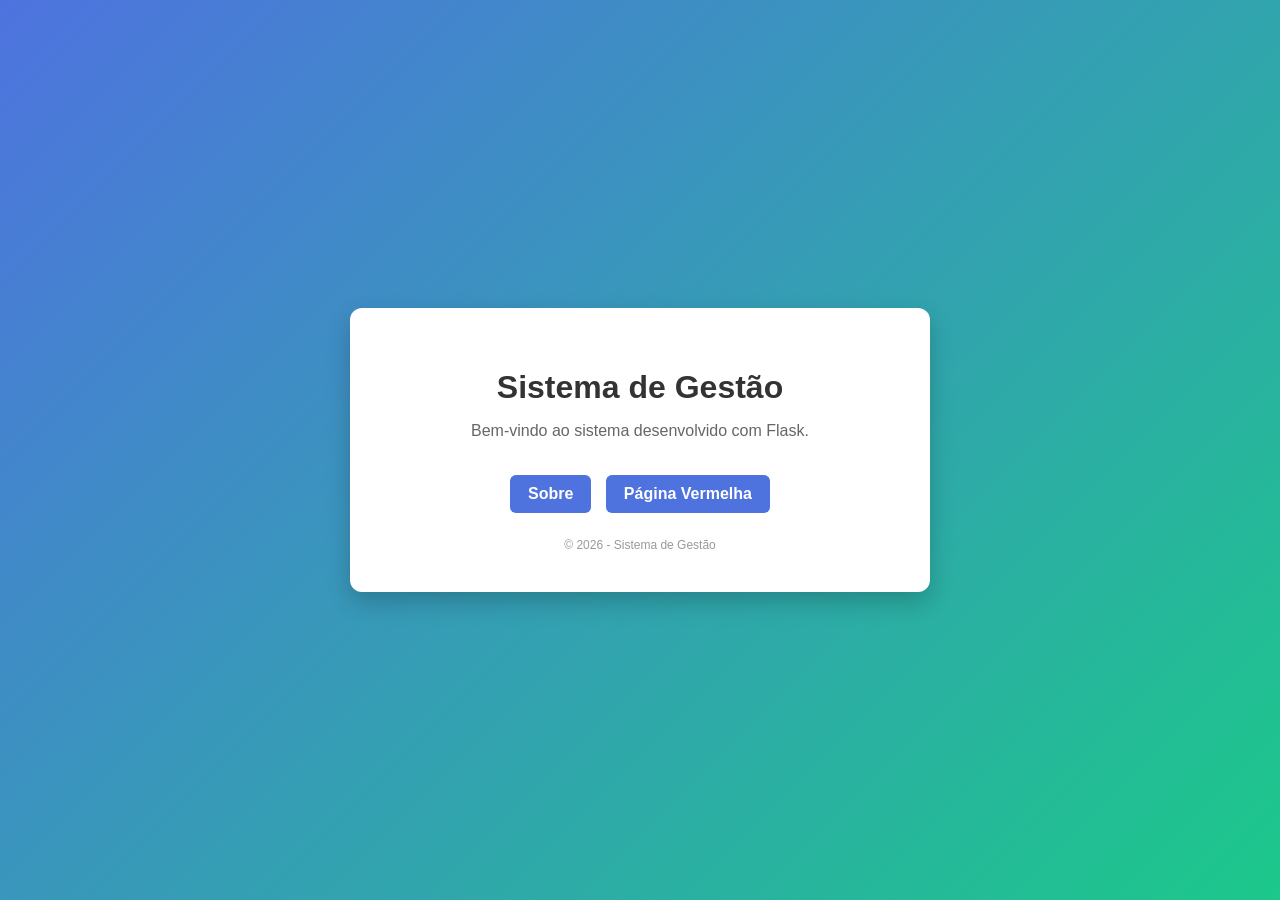
<file: index.html>
<!DOCTYPE html>
<html lang="pt-BR">
<head>
  <meta charset="UTF-8">
  <meta name="viewport" content="width=device-width, initial-scale=1.0">
  <title>Sistema de Gestão</title>

  <style>
    body {
      margin: 0;
      font-family: Arial, Helvetica, sans-serif;
      background: linear-gradient(135deg, #4e73df, #1cc88a);
      display: flex;
      justify-content: center;
      align-items: center;
      height: 100vh;
    }

    .container {
      background-color: white;
      padding: 40px;
      border-radius: 12px;
      box-shadow: 0 10px 25px rgba(0, 0, 0, 0.2);
      text-align: center;
      width: 90%;
      max-width: 500px;
    }

    h1 {
      margin-bottom: 15px;
      color: #333;
    }

    p {
      color: #666;
      margin-bottom: 30px;
    }

    nav a {
      text-decoration: none;
      color: white;
      background-color: #4e73df;
      padding: 10px 18px;
      margin: 5px;
      border-radius: 6px;
      transition: 0.3s ease;
      display: inline-block;
      font-weight: bold;
    }

    nav a:hover {
      background-color: #2e59d9;
      transform: scale(1.05);
    }

    footer {
      margin-top: 20px;
      font-size: 12px;
      color: #999;
    }
  </style>

</head>
<body>

  <div class="container">
    <h1>Sistema de Gestão</h1>
    <p>Bem-vindo ao sistema desenvolvido com Flask.</p>

    <nav>
      <a href="/sobre">Sobre</a>
      <a href="/cor/red">Página Vermelha</a>
    </nav>

    <footer>
      © 2026 - Sistema de Gestão
    </footer>
  </div>

</body>
</html>
</file>
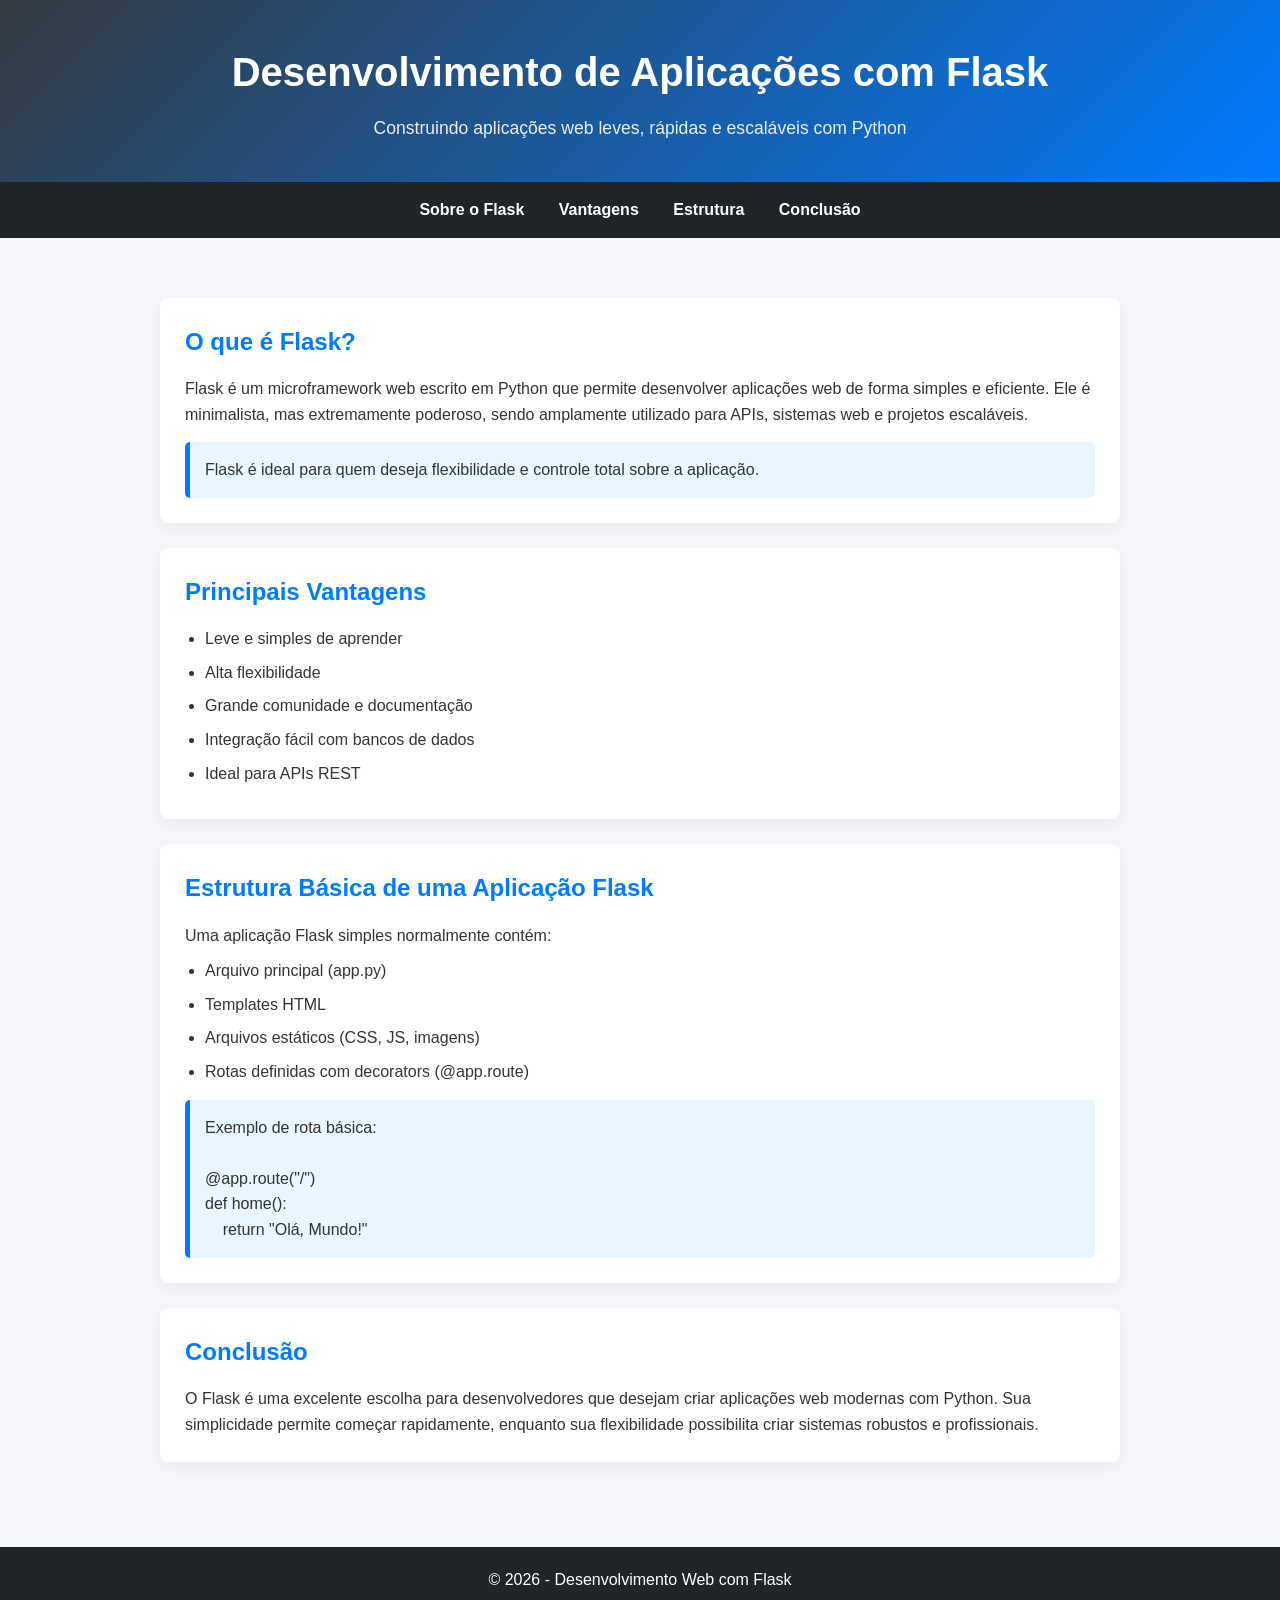
<file: sobre.html>
<!DOCTYPE html>
<html lang="pt-BR">
<head>
  <meta charset="UTF-8">
  <meta name="viewport" content="width=device-width, initial-scale=1.0">
  <title>Desenvolvimento de Aplicações com Flask</title>

  <style>
    * {
      margin: 0;
      padding: 0;
      box-sizing: border-box;
    }

    body {
      font-family: 'Segoe UI', Tahoma, Geneva, Verdana, sans-serif;
      background-color: #f4f6f9;
      color: #333;
      line-height: 1.6;
    }

    header {
      background: linear-gradient(135deg, #343a40, #007bff);
      color: white;
      padding: 40px 20px;
      text-align: center;
    }

    header h1 {
      font-size: 2.5rem;
      margin-bottom: 10px;
    }

    header p {
      font-size: 1.1rem;
      opacity: 0.9;
    }

    nav {
      background-color: #212529;
      padding: 15px;
      text-align: center;
    }

    nav a {
      color: white;
      text-decoration: none;
      margin: 0 15px;
      font-weight: bold;
      transition: 0.3s;
    }

    nav a:hover {
      color: #17a2b8;
    }

    .container {
      max-width: 1000px;
      margin: 40px auto;
      padding: 20px;
    }

    section {
      background-color: white;
      padding: 25px;
      margin-bottom: 25px;
      border-radius: 8px;
      box-shadow: 0 5px 15px rgba(0,0,0,0.05);
    }

    section h2 {
      margin-bottom: 15px;
      color: #007bff;
    }

    ul {
      margin-left: 20px;
      margin-top: 10px;
    }

    li {
      margin-bottom: 8px;
    }

    .highlight {
      background-color: #e9f5ff;
      padding: 15px;
      border-left: 5px solid #007bff;
      margin-top: 15px;
      border-radius: 5px;
    }

    footer {
      text-align: center;
      padding: 20px;
      background-color: #212529;
      color: white;
      margin-top: 40px;
    }

    @media (max-width: 768px) {
      header h1 {
        font-size: 2rem;
      }

      nav a {
        display: block;
        margin: 10px 0;
      }
    }
  </style>

</head>
<body>

  <header>
    <h1>Desenvolvimento de Aplicações com Flask</h1>
    <p>Construindo aplicações web leves, rápidas e escaláveis com Python</p>
  </header>

  <nav>
    <a href="#sobre">Sobre o Flask</a>
    <a href="#vantagens">Vantagens</a>
    <a href="#estrutura">Estrutura</a>
    <a href="#conclusao">Conclusão</a>
  </nav>

  <div class="container">

    <section id="sobre">
      <h2>O que é Flask?</h2>
      <p>
        Flask é um microframework web escrito em Python que permite desenvolver aplicações web de forma simples e eficiente.
        Ele é minimalista, mas extremamente poderoso, sendo amplamente utilizado para APIs, sistemas web e projetos escaláveis.
      </p>

      <div class="highlight">
        Flask é ideal para quem deseja flexibilidade e controle total sobre a aplicação.
      </div>
    </section>

    <section id="vantagens">
      <h2>Principais Vantagens</h2>
      <ul>
        <li>Leve e simples de aprender</li>
        <li>Alta flexibilidade</li>
        <li>Grande comunidade e documentação</li>
        <li>Integração fácil com bancos de dados</li>
        <li>Ideal para APIs REST</li>
      </ul>
    </section>

    <section id="estrutura">
      <h2>Estrutura Básica de uma Aplicação Flask</h2>
      <p>Uma aplicação Flask simples normalmente contém:</p>
      <ul>
        <li>Arquivo principal (app.py)</li>
        <li>Templates HTML</li>
        <li>Arquivos estáticos (CSS, JS, imagens)</li>
        <li>Rotas definidas com decorators (@app.route)</li>
      </ul>

      <div class="highlight">
        Exemplo de rota básica:
        <br><br>
        @app.route("/")<br>
        def home():<br>
        &nbsp;&nbsp;&nbsp;&nbsp;return "Olá, Mundo!"
      </div>
    </section>

    <section id="conclusao">
      <h2>Conclusão</h2>
      <p>
        O Flask é uma excelente escolha para desenvolvedores que desejam criar aplicações web modernas com Python.
        Sua simplicidade permite começar rapidamente, enquanto sua flexibilidade possibilita criar sistemas robustos e profissionais.
      </p>
    </section>

  </div>

  <footer>
    © 2026 - Desenvolvimento Web com Flask
  </footer>

</body>
</html>
</file>
